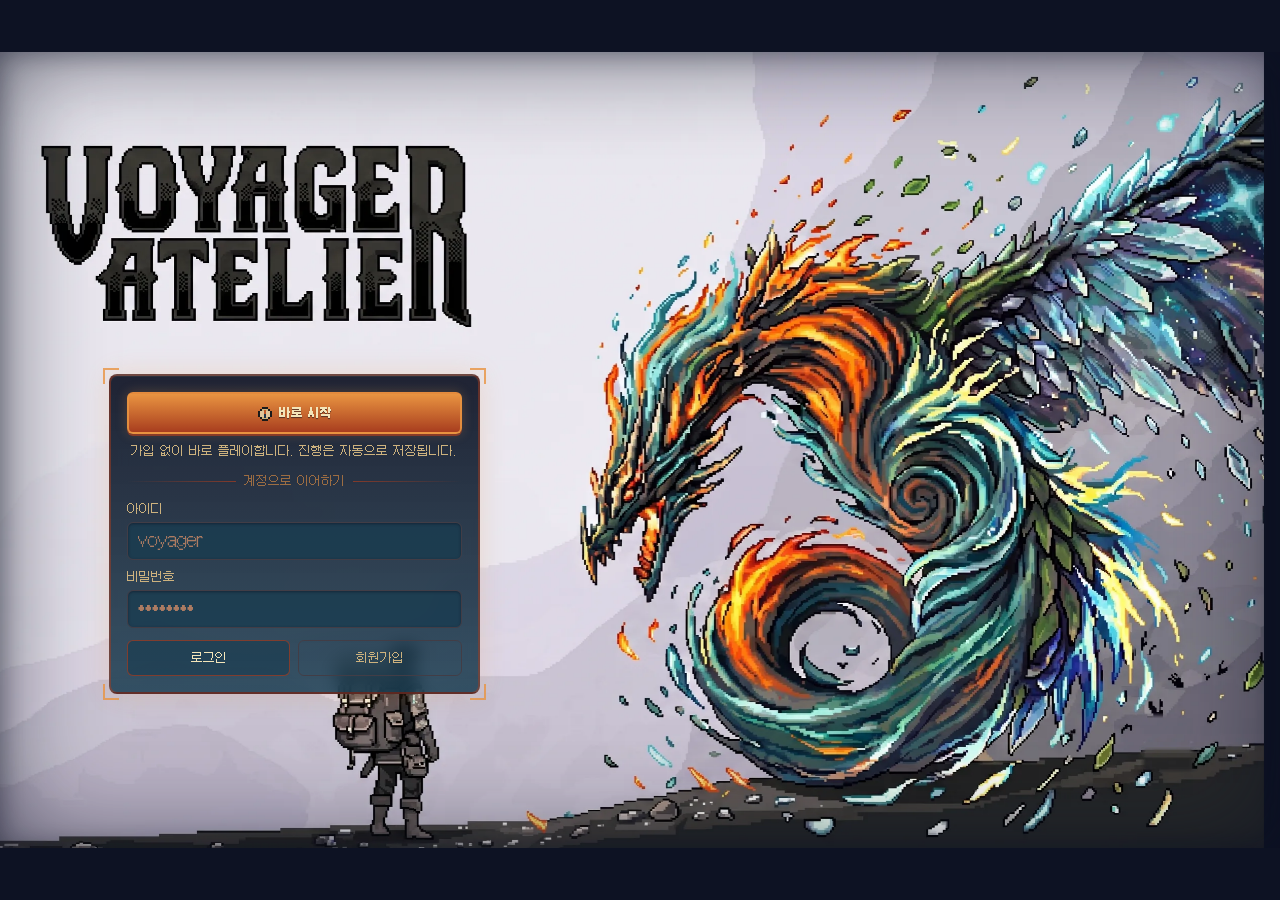
<file: index.html>
<!doctype html>
<html lang="ko">
  <head>
    <meta charset="UTF-8" />
    <!-- 아이콘은 art-src/voyager-atelier-logo.png 에서 굽는다(optimize-assets.mjs).
         마스터를 직접 걸지 말 것 — 330KB 짜리다. -->
    <link rel="icon" type="image/png" sizes="32x32" href="/favicon-32.png" />
    <link rel="apple-touch-icon" sizes="180x180" href="/apple-touch-icon.png" />
    <meta name="viewport" content="width=device-width, initial-scale=1.0" />
    <title>Voyager Atelier</title>
    <meta name="description" content="몬스터를 모아 키우고, 숲에서 재료를 캐고, 공방에서 장비를 만들어 50층 탑을 오르는 픽셀 RPG. 설치 없이 브라우저에서 바로 플레이할 수 있습니다." />
    <meta property="og:type" content="website" />
    <meta property="og:title" content="Voyager Atelier" />
    <meta property="og:description" content="몬스터를 모아 키우고, 숲에서 재료를 캐고, 공방에서 장비를 만들어 50층 탑을 오르는 픽셀 RPG." />
    <meta property="og:image" content="/thumbnail.png" />
    <meta name="twitter:card" content="summary_large_image" />
    <!-- 폰트는 자체 호스팅한다. CDN 원본은 한자 6,777자를 포함해 1.2MB 인데
         게임에는 한 글자도 안 나온다. scripts/subset-fonts.mjs 가 빌드 때
         소스에 실제로 쓰인 글자만 뽑아 65KB 로 줄인다. @font-face 는 src/index.css. -->
    <link rel="preload" href="/assets/fonts/Galmuri11.woff2" as="font" type="font/woff2" crossorigin>
    <script type="module" crossorigin src="/assets/index-CXgJryki.js"></script>
    <link rel="modulepreload" crossorigin href="/assets/react-Ca2hloju.js">
    <link rel="stylesheet" crossorigin href="/assets/index-xg33HyW6.css">
  </head>
  <body>
    <div id="root"></div>
  </body>
</html>
</file>
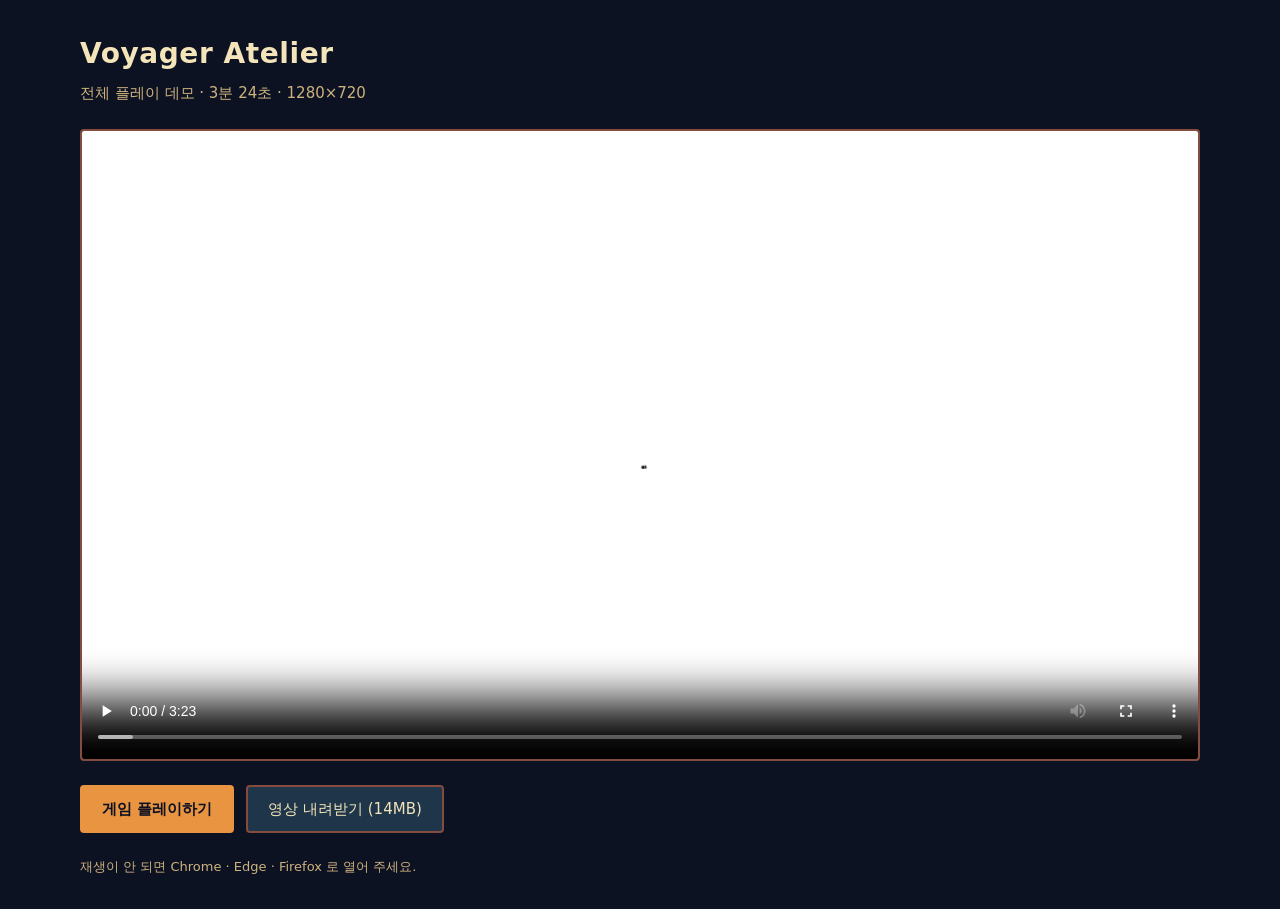
<file: demo/index.html>
<!doctype html>
<html lang="ko">
<head>
<meta charset="utf-8" />
<meta name="viewport" content="width=device-width, initial-scale=1" />
<title>Voyager Atelier — 플레이 데모</title>
<meta property="og:title" content="Voyager Atelier — 플레이 데모" />
<meta property="og:type" content="video.other" />
<style>
  :root {
    --shadow-900: #0D1223;
    --shadow-700: #1E354A;
    --earth-500: #844B3F;
    --sand-300: #CDB27E;
    --cream-100: #F3E5B9;
    --ember-500: #E99441;
  }
  * { box-sizing: border-box; }
  body {
    margin: 0;
    padding: 32px 16px;
    background: var(--shadow-900);
    color: var(--sand-300);
    font-family: "Segoe UI", "Malgun Gothic", system-ui, sans-serif;
    line-height: 1.6;
  }
  main { max-width: 1120px; margin: 0 auto; }
  h1 { margin: 0 0 4px; color: var(--cream-100); font-size: 28px; letter-spacing: .02em; }
  p.sub { margin: 0 0 24px; font-size: 15px; }
  video {
    width: 100%;
    display: block;
    background: #000;
    border: 2px solid var(--earth-500);
    border-radius: 4px;
  }
  ul.links { list-style: none; padding: 0; margin: 24px 0 0; display: flex; flex-wrap: wrap; gap: 12px; }
  a.btn {
    display: inline-block;
    padding: 10px 20px;
    border: 2px solid var(--earth-500);
    border-radius: 4px;
    background: var(--shadow-700);
    color: var(--cream-100);
    text-decoration: none;
    font-size: 15px;
  }
  a.btn.primary { background: var(--ember-500); color: var(--shadow-900); border-color: var(--ember-500); font-weight: 700; }
  a.btn:hover { border-color: var(--ember-500); }
  footer { margin-top: 24px; font-size: 13px; color: var(--sand-300); }
</style>
</head>
<body>
<main>
  <h1>Voyager Atelier</h1>
  <p class="sub">전체 플레이 데모 · 3분 24초 · 1280&times;720</p>

  <video controls preload="metadata" playsinline>
    <source src="fullplay.webm" type="video/webm" />
    이 브라우저는 WebM 재생을 지원하지 않습니다. 아래에서 내려받아 보세요.
  </video>

  <ul class="links">
    <li><a class="btn primary" href="/">게임 플레이하기</a></li>
    <li><a class="btn" href="fullplay.webm" download>영상 내려받기 (14MB)</a></li>
  </ul>

  <footer>재생이 안 되면 Chrome · Edge · Firefox 로 열어 주세요.</footer>
</main>
</body>
</html>
</file>
<file: assets/index-xg33HyW6.css>
@layer properties{@supports (((-webkit-hyphens:none)) and (not (margin-trim:inline))) or ((-moz-orient:inline) and (not (color:rgb(from red r g b)))){*,:before,:after,::backdrop{--tw-translate-x:0;--tw-translate-y:0;--tw-translate-z:0;--tw-rotate-x:initial;--tw-rotate-y:initial;--tw-rotate-z:initial;--tw-skew-x:initial;--tw-skew-y:initial;--tw-space-y-reverse:0;--tw-border-style:solid;--tw-gradient-position:initial;--tw-gradient-from:#0000;--tw-gradient-via:#0000;--tw-gradient-to:#0000;--tw-gradient-stops:initial;--tw-gradient-via-stops:initial;--tw-gradient-from-position:0%;--tw-gradient-via-position:50%;--tw-gradient-to-position:100%;--tw-leading:initial;--tw-font-weight:initial;--tw-tracking:initial;--tw-ordinal:initial;--tw-slashed-zero:initial;--tw-numeric-figure:initial;--tw-numeric-spacing:initial;--tw-numeric-fraction:initial;--tw-shadow:0 0 #0000;--tw-shadow-color:initial;--tw-shadow-alpha:100%;--tw-inset-shadow:0 0 #0000;--tw-inset-shadow-color:initial;--tw-inset-shadow-alpha:100%;--tw-ring-color:initial;--tw-ring-shadow:0 0 #0000;--tw-inset-ring-color:initial;--tw-inset-ring-shadow:0 0 #0000;--tw-ring-inset:initial;--tw-ring-offset-width:0px;--tw-ring-offset-color:#fff;--tw-ring-offset-shadow:0 0 #0000;--tw-outline-style:solid;--tw-blur:initial;--tw-brightness:initial;--tw-contrast:initial;--tw-grayscale:initial;--tw-hue-rotate:initial;--tw-invert:initial;--tw-opacity:initial;--tw-saturate:initial;--tw-sepia:initial;--tw-drop-shadow:initial;--tw-drop-shadow-color:initial;--tw-drop-shadow-alpha:100%;--tw-drop-shadow-size:initial;--tw-backdrop-blur:initial;--tw-backdrop-brightness:initial;--tw-backdrop-contrast:initial;--tw-backdrop-grayscale:initial;--tw-backdrop-hue-rotate:initial;--tw-backdrop-invert:initial;--tw-backdrop-opacity:initial;--tw-backdrop-saturate:initial;--tw-backdrop-sepia:initial;--tw-duration:initial;--tw-ease:initial;--tw-scale-x:1;--tw-scale-y:1;--tw-scale-z:1}}}@layer theme{:root,:host{--font-sans:ui-sans-serif, system-ui, sans-serif, "Apple Color Emoji", "Segoe UI Emoji", "Segoe UI Symbol", "Noto Color Emoji";--font-mono:ui-monospace, SFMono-Regular, Menlo, Monaco, Consolas, "Liberation Mono", "Courier New", monospace;--color-zinc-950:oklch(14.1% .005 285.823);--color-stone-600:#423d46;--color-mist-300:#aee2d5;--color-mist-500:#5c9396;--spacing:.25rem;--container-xs:20rem;--container-sm:24rem;--container-md:28rem;--container-lg:32rem;--container-2xl:42rem;--container-5xl:64rem;--text-sm:.875rem;--text-sm--line-height:calc(1.25 / .875);--text-lg:1.125rem;--text-lg--line-height:calc(1.75 / 1.125);--font-weight-normal:400;--font-weight-medium:500;--font-weight-semibold:600;--font-weight-bold:700;--font-weight-black:900;--tracking-wide:.025em;--tracking-wider:.05em;--tracking-widest:.1em;--leading-tight:1.25;--leading-snug:1.375;--leading-relaxed:1.625;--leading-loose:2;--radius-sm:.25rem;--radius-md:.375rem;--radius-lg:.5rem;--radius-xl:.75rem;--radius-2xl:1rem;--drop-shadow-lg:0 4px 4px #00000026;--ease-in:cubic-bezier(.4, 0, 1, 1);--ease-in-out:cubic-bezier(.4, 0, .2, 1);--animate-pulse:pulse 2s cubic-bezier(.4, 0, .6, 1) infinite;--blur-sm:8px;--default-transition-duration:.15s;--default-transition-timing-function:cubic-bezier(.4, 0, .2, 1);--default-font-family:var(--font-sans);--default-mono-font-family:var(--font-mono);--color-shadow-900:#0d1223;--color-shadow-800:#183b4f;--color-shadow-700:#1e354a;--color-earth-500:#844b3f;--color-earth-400:#ac7b62;--color-sand-300:#cdb27e;--color-sand-200:#e0c69b;--color-cream-100:#f3e5b9;--color-ember-500:#e99441;--color-ember-600:#c25828;--color-ember-700:#a83d1f;--color-moss-500:#7a8455;--color-moss-700:#39412a;--font-pixel:"Galmuri11", "Neo둥근모", monospace;--font-title:"Galmuri14", "Galmuri11", monospace;--text-pixel-sm:12px;--text-pixel-sm--line-height:18px;--text-pixel-md:24px;--text-pixel-md--line-height:30px;--text-pixel-lg:36px;--text-pixel-lg--line-height:42px;--text-title-sm:16px;--text-title-sm--line-height:24px;--text-title-md:32px;--text-title-md--line-height:40px;--spacing-gutter:12px;--spacing-panel:16px;--spacing-stack:20px;--container-rail:256px;--container-aside:320px;--container-stage:576px;--container-board:1024px;--container-tile:116px}}@layer base{*,:after,:before,::backdrop{box-sizing:border-box;border:0 solid;margin:0;padding:0}::file-selector-button{box-sizing:border-box;border:0 solid;margin:0;padding:0}html,:host{-webkit-text-size-adjust:100%;tab-size:4;line-height:1.5;font-family:var(--default-font-family,ui-sans-serif, system-ui, sans-serif, "Apple Color Emoji", "Segoe UI Emoji", "Segoe UI Symbol", "Noto Color Emoji");font-feature-settings:var(--default-font-feature-settings,normal);font-variation-settings:var(--default-font-variation-settings,normal);-webkit-tap-highlight-color:transparent}hr{height:0;color:inherit;border-top-width:1px}abbr:where([title]){-webkit-text-decoration:underline dotted;text-decoration:underline dotted}h1,h2,h3,h4,h5,h6{font-size:inherit;font-weight:inherit}a{color:inherit;-webkit-text-decoration:inherit;text-decoration:inherit}b,strong{font-weight:bolder}code,kbd,samp,pre{font-family:var(--default-mono-font-family,ui-monospace, SFMono-Regular, Menlo, Monaco, Consolas, "Liberation Mono", "Courier New", monospace);font-feature-settings:var(--default-mono-font-feature-settings,normal);font-variation-settings:var(--default-mono-font-variation-settings,normal);font-size:1em}small{font-size:80%}sub,sup{vertical-align:baseline;font-size:75%;line-height:0;position:relative}sub{bottom:-.25em}sup{top:-.5em}table{text-indent:0;border-color:inherit;border-collapse:collapse}:-moz-focusring{outline:auto}progress{vertical-align:baseline}summary{display:list-item}ol,ul,menu{list-style:none}img,svg,video,canvas,audio,iframe,embed,object{vertical-align:middle;display:block}img,video{max-width:100%;height:auto}button,input,select,optgroup,textarea{font:inherit;font-feature-settings:inherit;font-variation-settings:inherit;letter-spacing:inherit;color:inherit;opacity:1;background-color:#0000;border-radius:0}::file-selector-button{font:inherit;font-feature-settings:inherit;font-variation-settings:inherit;letter-spacing:inherit;color:inherit;opacity:1;background-color:#0000;border-radius:0}:where(select:is([multiple],[size])) optgroup{font-weight:bolder}:where(select:is([multiple],[size])) optgroup option{padding-inline-start:20px}::file-selector-button{margin-inline-end:4px}::placeholder{opacity:1}@supports (not ((-webkit-appearance:-apple-pay-button))) or (contain-intrinsic-size:1px){::placeholder{color:currentColor}@supports (color:color-mix(in lab,red,red)){::placeholder{color:color-mix(in oklab,currentcolor 50%,transparent)}}}textarea{resize:vertical}::-webkit-search-decoration{-webkit-appearance:none}::-webkit-date-and-time-value{min-height:1lh;text-align:inherit}::-webkit-datetime-edit{display:inline-flex}::-webkit-datetime-edit-fields-wrapper{padding:0}::-webkit-datetime-edit{padding-block:0}::-webkit-datetime-edit-year-field{padding-block:0}::-webkit-datetime-edit-month-field{padding-block:0}::-webkit-datetime-edit-day-field{padding-block:0}::-webkit-datetime-edit-hour-field{padding-block:0}::-webkit-datetime-edit-minute-field{padding-block:0}::-webkit-datetime-edit-second-field{padding-block:0}::-webkit-datetime-edit-millisecond-field{padding-block:0}::-webkit-datetime-edit-meridiem-field{padding-block:0}::-webkit-calendar-picker-indicator{line-height:1}:-moz-ui-invalid{box-shadow:none}button,input:where([type=button],[type=reset],[type=submit]){appearance:button}::file-selector-button{appearance:button}::-webkit-inner-spin-button{height:auto}::-webkit-outer-spin-button{height:auto}[hidden]:where(:not([hidden=until-found])){display:none!important}}@layer components;@layer utilities{.pointer-events-auto{pointer-events:auto}.pointer-events-none{pointer-events:none}.invisible{visibility:hidden}.visible{visibility:visible}.absolute{position:absolute}.fixed{position:fixed}.relative{position:relative}.static{position:static}.sticky{position:sticky}.inset-0{inset:calc(var(--spacing) * 0)}.inset-x-0{inset-inline:calc(var(--spacing) * 0)}.start{inset-inline-start:var(--spacing)}.end{inset-inline-end:var(--spacing)}.-top-0\.5{top:calc(var(--spacing) * -.5)}.-top-1{top:calc(var(--spacing) * -1)}.-top-1\.5{top:calc(var(--spacing) * -1.5)}.top-0{top:calc(var(--spacing) * 0)}.top-1\/2{top:50%}.top-gutter{top:var(--spacing-gutter)}.-right-0\.5{right:calc(var(--spacing) * -.5)}.-right-1{right:calc(var(--spacing) * -1)}.-right-1\.5{right:calc(var(--spacing) * -1.5)}.right-3{right:calc(var(--spacing) * 3)}.-bottom-1\.5{bottom:calc(var(--spacing) * -1.5)}.bottom-0{bottom:calc(var(--spacing) * 0)}.bottom-3{bottom:calc(var(--spacing) * 3)}.bottom-4{bottom:calc(var(--spacing) * 4)}.bottom-8{bottom:calc(var(--spacing) * 8)}.bottom-14{bottom:calc(var(--spacing) * 14)}.bottom-full{bottom:100%}.-left-1\.5{left:calc(var(--spacing) * -1.5)}.left-0{left:calc(var(--spacing) * 0)}.left-1\/2{left:50%}.left-4{left:calc(var(--spacing) * 4)}.left-gutter{left:var(--spacing-gutter)}.isolate{isolation:isolate}.z-0{z-index:0}.z-10{z-index:10}.z-20{z-index:20}.z-30{z-index:30}.z-40{z-index:40}.z-50{z-index:50}.z-\[55\]{z-index:55}.z-\[60\]{z-index:60}.z-\[900\]{z-index:900}.z-\[1000\]{z-index:1000}.z-\[2000\]{z-index:2000}.z-\[2100\]{z-index:2100}.z-\[3000\]{z-index:3000}.z-\[3500\]{z-index:3500}.z-\[4000\]{z-index:4000}.m-1{margin:calc(var(--spacing) * 1)}.m-gutter{margin:var(--spacing-gutter)}.mx-3{margin-inline:calc(var(--spacing) * 3)}.mx-4{margin-inline:calc(var(--spacing) * 4)}.mx-auto{margin-inline:auto}.my-2{margin-block:calc(var(--spacing) * 2)}.mt-0\.5{margin-top:calc(var(--spacing) * .5)}.mt-1{margin-top:calc(var(--spacing) * 1)}.mt-1\.5{margin-top:calc(var(--spacing) * 1.5)}.mt-2{margin-top:calc(var(--spacing) * 2)}.mt-3{margin-top:calc(var(--spacing) * 3)}.mt-4{margin-top:calc(var(--spacing) * 4)}.mt-5{margin-top:calc(var(--spacing) * 5)}.mt-8{margin-top:calc(var(--spacing) * 8)}.mt-auto{margin-top:auto}.mr-1{margin-right:calc(var(--spacing) * 1)}.mr-1\.5{margin-right:calc(var(--spacing) * 1.5)}.mr-2{margin-right:calc(var(--spacing) * 2)}.mb-0\.5{margin-bottom:calc(var(--spacing) * .5)}.mb-1{margin-bottom:calc(var(--spacing) * 1)}.mb-1\.5{margin-bottom:calc(var(--spacing) * 1.5)}.mb-2{margin-bottom:calc(var(--spacing) * 2)}.mb-3{margin-bottom:calc(var(--spacing) * 3)}.mb-4{margin-bottom:calc(var(--spacing) * 4)}.mb-6{margin-bottom:calc(var(--spacing) * 6)}.ml-1\.5{margin-left:calc(var(--spacing) * 1.5)}.ml-2{margin-left:calc(var(--spacing) * 2)}.ml-auto{margin-left:auto}.block{display:block}.flex{display:flex}.grid{display:grid}.hidden{display:none}.inline-block{display:inline-block}.inline-flex{display:inline-flex}.table{display:table}.h-0\.5{height:calc(var(--spacing) * .5)}.h-1\.5{height:calc(var(--spacing) * 1.5)}.h-2{height:calc(var(--spacing) * 2)}.h-3{height:calc(var(--spacing) * 3)}.h-4{height:calc(var(--spacing) * 4)}.h-5{height:calc(var(--spacing) * 5)}.h-6{height:calc(var(--spacing) * 6)}.h-7{height:calc(var(--spacing) * 7)}.h-8{height:calc(var(--spacing) * 8)}.h-9{height:calc(var(--spacing) * 9)}.h-10{height:calc(var(--spacing) * 10)}.h-11{height:calc(var(--spacing) * 11)}.h-12{height:calc(var(--spacing) * 12)}.h-14{height:calc(var(--spacing) * 14)}.h-16{height:calc(var(--spacing) * 16)}.h-20{height:calc(var(--spacing) * 20)}.h-24{height:calc(var(--spacing) * 24)}.h-28{height:calc(var(--spacing) * 28)}.h-32{height:calc(var(--spacing) * 32)}.h-36{height:calc(var(--spacing) * 36)}.h-\[57px\]{height:57px}.h-\[76px\]{height:76px}.h-full{height:100%}.h-px{height:1px}.h-screen{height:100vh}.max-h-24{max-height:calc(var(--spacing) * 24)}.max-h-32{max-height:calc(var(--spacing) * 32)}.max-h-36{max-height:calc(var(--spacing) * 36)}.max-h-48{max-height:calc(var(--spacing) * 48)}.max-h-64{max-height:calc(var(--spacing) * 64)}.max-h-80{max-height:calc(var(--spacing) * 80)}.max-h-\[80vh\]{max-height:80vh}.max-h-\[85vh\]{max-height:85vh}.max-h-\[90vh\]{max-height:90vh}.max-h-\[92vh\]{max-height:92vh}.min-h-0{min-height:calc(var(--spacing) * 0)}.min-h-13{min-height:calc(var(--spacing) * 13)}.min-h-16{min-height:calc(var(--spacing) * 16)}.min-h-20{min-height:calc(var(--spacing) * 20)}.min-h-24{min-height:calc(var(--spacing) * 24)}.min-h-28{min-height:calc(var(--spacing) * 28)}.min-h-40{min-height:calc(var(--spacing) * 40)}.min-h-64{min-height:calc(var(--spacing) * 64)}.min-h-screen{min-height:100vh}.w-2{width:calc(var(--spacing) * 2)}.w-4{width:calc(var(--spacing) * 4)}.w-5{width:calc(var(--spacing) * 5)}.w-6{width:calc(var(--spacing) * 6)}.w-7{width:calc(var(--spacing) * 7)}.w-8{width:calc(var(--spacing) * 8)}.w-9{width:calc(var(--spacing) * 9)}.w-10{width:calc(var(--spacing) * 10)}.w-11{width:calc(var(--spacing) * 11)}.w-12{width:calc(var(--spacing) * 12)}.w-14{width:calc(var(--spacing) * 14)}.w-16{width:calc(var(--spacing) * 16)}.w-20{width:calc(var(--spacing) * 20)}.w-24{width:calc(var(--spacing) * 24)}.w-28{width:calc(var(--spacing) * 28)}.w-40{width:calc(var(--spacing) * 40)}.w-\[57px\]{width:57px}.w-\[76px\]{width:76px}.w-full{width:100%}.w-max{width:max-content}.w-rail{width:var(--container-rail)}.w-screen{width:100vw}.max-w-2xl{max-width:var(--container-2xl)}.max-w-5xl{max-width:var(--container-5xl)}.max-w-28{max-width:calc(var(--spacing) * 28)}.max-w-aside{max-width:var(--container-aside)}.max-w-board{max-width:var(--container-board)}.max-w-lg{max-width:var(--container-lg)}.max-w-md{max-width:var(--container-md)}.max-w-sm{max-width:var(--container-sm)}.max-w-stage{max-width:var(--container-stage)}.max-w-xs{max-width:var(--container-xs)}.min-w-0{min-width:calc(var(--spacing) * 0)}.flex-1{flex:1}.flex-shrink-0,.shrink-0{flex-shrink:0}.border-collapse{border-collapse:collapse}.-translate-x-1\/2{--tw-translate-x: -50% ;translate:var(--tw-translate-x) var(--tw-translate-y)}.-translate-y-1\/2{--tw-translate-y: -50% ;translate:var(--tw-translate-x) var(--tw-translate-y)}.transform{transform:var(--tw-rotate-x,) var(--tw-rotate-y,) var(--tw-rotate-z,) var(--tw-skew-x,) var(--tw-skew-y,)}.animate-pulse{animation:var(--animate-pulse)}.cursor-default{cursor:default}.cursor-not-allowed{cursor:not-allowed}.cursor-pointer{cursor:pointer}.resize{resize:both}.appearance-none{appearance:none}.\[grid-auto-rows\:1fr\]{grid-auto-rows:1fr}.grid-cols-1{grid-template-columns:repeat(1,minmax(0,1fr))}.grid-cols-2{grid-template-columns:repeat(2,minmax(0,1fr))}.grid-cols-3{grid-template-columns:repeat(3,minmax(0,1fr))}.grid-rows-2{grid-template-rows:repeat(2,minmax(0,1fr))}.flex-col{flex-direction:column}.flex-col-reverse{flex-direction:column-reverse}.flex-wrap{flex-wrap:wrap}.content-start{align-content:flex-start}.items-baseline{align-items:baseline}.items-center{align-items:center}.items-end{align-items:flex-end}.items-start{align-items:flex-start}.items-stretch{align-items:stretch}.justify-between{justify-content:space-between}.justify-center{justify-content:center}.gap-0\.5{gap:calc(var(--spacing) * .5)}.gap-1{gap:calc(var(--spacing) * 1)}.gap-1\.5{gap:calc(var(--spacing) * 1.5)}.gap-2{gap:calc(var(--spacing) * 2)}.gap-2\.5{gap:calc(var(--spacing) * 2.5)}.gap-3{gap:calc(var(--spacing) * 3)}.gap-4{gap:calc(var(--spacing) * 4)}.gap-5{gap:calc(var(--spacing) * 5)}.gap-6{gap:calc(var(--spacing) * 6)}.gap-10{gap:calc(var(--spacing) * 10)}.gap-gutter{gap:var(--spacing-gutter)}:where(.space-y-0\.5>:not(:last-child)){--tw-space-y-reverse:0;margin-block-start:calc(calc(var(--spacing) * .5) * var(--tw-space-y-reverse));margin-block-end:calc(calc(var(--spacing) * .5) * calc(1 - var(--tw-space-y-reverse)))}:where(.space-y-1>:not(:last-child)){--tw-space-y-reverse:0;margin-block-start:calc(calc(var(--spacing) * 1) * var(--tw-space-y-reverse));margin-block-end:calc(calc(var(--spacing) * 1) * calc(1 - var(--tw-space-y-reverse)))}:where(.space-y-1\.5>:not(:last-child)){--tw-space-y-reverse:0;margin-block-start:calc(calc(var(--spacing) * 1.5) * var(--tw-space-y-reverse));margin-block-end:calc(calc(var(--spacing) * 1.5) * calc(1 - var(--tw-space-y-reverse)))}:where(.space-y-2>:not(:last-child)){--tw-space-y-reverse:0;margin-block-start:calc(calc(var(--spacing) * 2) * var(--tw-space-y-reverse));margin-block-end:calc(calc(var(--spacing) * 2) * calc(1 - var(--tw-space-y-reverse)))}:where(.space-y-3>:not(:last-child)){--tw-space-y-reverse:0;margin-block-start:calc(calc(var(--spacing) * 3) * var(--tw-space-y-reverse));margin-block-end:calc(calc(var(--spacing) * 3) * calc(1 - var(--tw-space-y-reverse)))}:where(.space-y-5>:not(:last-child)){--tw-space-y-reverse:0;margin-block-start:calc(calc(var(--spacing) * 5) * var(--tw-space-y-reverse));margin-block-end:calc(calc(var(--spacing) * 5) * calc(1 - var(--tw-space-y-reverse)))}.gap-x-1\.5{column-gap:calc(var(--spacing) * 1.5)}.gap-x-2\.5{column-gap:calc(var(--spacing) * 2.5)}.gap-x-4{column-gap:calc(var(--spacing) * 4)}.gap-y-0\.5{row-gap:calc(var(--spacing) * .5)}.gap-y-1{row-gap:calc(var(--spacing) * 1)}.self-center{align-self:center}.self-end{align-self:flex-end}.truncate{text-overflow:ellipsis;white-space:nowrap;overflow:hidden}.overflow-auto{overflow:auto}.overflow-hidden{overflow:hidden}.overflow-x-auto{overflow-x:auto}.overflow-y-auto{overflow-y:auto}.rounded{border-radius:.25rem}.rounded-2xl{border-radius:var(--radius-2xl)}.rounded-full{border-radius:3.40282e38px}.rounded-lg{border-radius:var(--radius-lg)}.rounded-md{border-radius:var(--radius-md)}.rounded-sm{border-radius:var(--radius-sm)}.rounded-xl{border-radius:var(--radius-xl)}.border{border-style:var(--tw-border-style);border-width:1px}.border-2{border-style:var(--tw-border-style);border-width:2px}.border-t{border-top-style:var(--tw-border-style);border-top-width:1px}.border-t-2{border-top-style:var(--tw-border-style);border-top-width:2px}.border-r{border-right-style:var(--tw-border-style);border-right-width:1px}.border-r-2{border-right-style:var(--tw-border-style);border-right-width:2px}.border-b{border-bottom-style:var(--tw-border-style);border-bottom-width:1px}.border-b-2{border-bottom-style:var(--tw-border-style);border-bottom-width:2px}.border-l{border-left-style:var(--tw-border-style);border-left-width:1px}.border-l-2{border-left-style:var(--tw-border-style);border-left-width:2px}.border-dashed{--tw-border-style:dashed;border-style:dashed}.border-earth-500{border-color:var(--color-earth-500)}.border-earth-500\/25{border-color:#844b3f40}@supports (color:color-mix(in lab,red,red)){.border-earth-500\/25{border-color:color-mix(in oklab,var(--color-earth-500) 25%,transparent)}}.border-earth-500\/40{border-color:#844b3f66}@supports (color:color-mix(in lab,red,red)){.border-earth-500\/40{border-color:color-mix(in oklab,var(--color-earth-500) 40%,transparent)}}.border-earth-500\/50{border-color:#844b3f80}@supports (color:color-mix(in lab,red,red)){.border-earth-500\/50{border-color:color-mix(in oklab,var(--color-earth-500) 50%,transparent)}}.border-earth-500\/60{border-color:#844b3f99}@supports (color:color-mix(in lab,red,red)){.border-earth-500\/60{border-color:color-mix(in oklab,var(--color-earth-500) 60%,transparent)}}.border-earth-500\/70{border-color:#844b3fb3}@supports (color:color-mix(in lab,red,red)){.border-earth-500\/70{border-color:color-mix(in oklab,var(--color-earth-500) 70%,transparent)}}.border-earth-500\/75{border-color:#844b3fbf}@supports (color:color-mix(in lab,red,red)){.border-earth-500\/75{border-color:color-mix(in oklab,var(--color-earth-500) 75%,transparent)}}.border-ember-500{border-color:var(--color-ember-500)}.border-ember-500\/50{border-color:#e9944180}@supports (color:color-mix(in lab,red,red)){.border-ember-500\/50{border-color:color-mix(in oklab,var(--color-ember-500) 50%,transparent)}}.border-ember-500\/70{border-color:#e99441b3}@supports (color:color-mix(in lab,red,red)){.border-ember-500\/70{border-color:color-mix(in oklab,var(--color-ember-500) 70%,transparent)}}.border-ember-500\/80{border-color:#e99441cc}@supports (color:color-mix(in lab,red,red)){.border-ember-500\/80{border-color:color-mix(in oklab,var(--color-ember-500) 80%,transparent)}}.border-ember-500\/90{border-color:#e99441e6}@supports (color:color-mix(in lab,red,red)){.border-ember-500\/90{border-color:color-mix(in oklab,var(--color-ember-500) 90%,transparent)}}.border-ember-600{border-color:var(--color-ember-600)}.border-ember-700{border-color:var(--color-ember-700)}.border-ember-700\/50{border-color:#a83d1f80}@supports (color:color-mix(in lab,red,red)){.border-ember-700\/50{border-color:color-mix(in oklab,var(--color-ember-700) 50%,transparent)}}.border-ember-700\/60{border-color:#a83d1f99}@supports (color:color-mix(in lab,red,red)){.border-ember-700\/60{border-color:color-mix(in oklab,var(--color-ember-700) 60%,transparent)}}.border-ember-700\/70{border-color:#a83d1fb3}@supports (color:color-mix(in lab,red,red)){.border-ember-700\/70{border-color:color-mix(in oklab,var(--color-ember-700) 70%,transparent)}}.border-mist-300{border-color:var(--color-mist-300)}.border-mist-500{border-color:var(--color-mist-500)}.border-mist-500\/60{border-color:#5c939699}@supports (color:color-mix(in lab,red,red)){.border-mist-500\/60{border-color:color-mix(in oklab,var(--color-mist-500) 60%,transparent)}}.border-mist-500\/70{border-color:#5c9396b3}@supports (color:color-mix(in lab,red,red)){.border-mist-500\/70{border-color:color-mix(in oklab,var(--color-mist-500) 70%,transparent)}}.border-moss-500{border-color:var(--color-moss-500)}.border-sand-200{border-color:var(--color-sand-200)}.border-shadow-700{border-color:var(--color-shadow-700)}.border-shadow-700\/50{border-color:#1e354a80}@supports (color:color-mix(in lab,red,red)){.border-shadow-700\/50{border-color:color-mix(in oklab,var(--color-shadow-700) 50%,transparent)}}.border-shadow-900{border-color:var(--color-shadow-900)}.border-stone-600{border-color:var(--color-stone-600)}.border-stone-600\/60{border-color:#423d4699}@supports (color:color-mix(in lab,red,red)){.border-stone-600\/60{border-color:color-mix(in oklab,var(--color-stone-600) 60%,transparent)}}.bg-cream-100{background-color:var(--color-cream-100)}.bg-earth-500\/30{background-color:#844b3f4d}@supports (color:color-mix(in lab,red,red)){.bg-earth-500\/30{background-color:color-mix(in oklab,var(--color-earth-500) 30%,transparent)}}.bg-ember-500{background-color:var(--color-ember-500)}.bg-ember-500\/10{background-color:#e994411a}@supports (color:color-mix(in lab,red,red)){.bg-ember-500\/10{background-color:color-mix(in oklab,var(--color-ember-500) 10%,transparent)}}.bg-ember-500\/15{background-color:#e9944126}@supports (color:color-mix(in lab,red,red)){.bg-ember-500\/15{background-color:color-mix(in oklab,var(--color-ember-500) 15%,transparent)}}.bg-ember-500\/20{background-color:#e9944133}@supports (color:color-mix(in lab,red,red)){.bg-ember-500\/20{background-color:color-mix(in oklab,var(--color-ember-500) 20%,transparent)}}.bg-ember-600{background-color:var(--color-ember-600)}.bg-ember-600\/25{background-color:#c2582840}@supports (color:color-mix(in lab,red,red)){.bg-ember-600\/25{background-color:color-mix(in oklab,var(--color-ember-600) 25%,transparent)}}.bg-ember-700\/10{background-color:#a83d1f1a}@supports (color:color-mix(in lab,red,red)){.bg-ember-700\/10{background-color:color-mix(in oklab,var(--color-ember-700) 10%,transparent)}}.bg-ember-700\/11{background-color:#a83d1f1c}@supports (color:color-mix(in lab,red,red)){.bg-ember-700\/11{background-color:color-mix(in oklab,var(--color-ember-700) 11%,transparent)}}.bg-ember-700\/12{background-color:#a83d1f1f}@supports (color:color-mix(in lab,red,red)){.bg-ember-700\/12{background-color:color-mix(in oklab,var(--color-ember-700) 12%,transparent)}}.bg-ember-700\/15{background-color:#a83d1f26}@supports (color:color-mix(in lab,red,red)){.bg-ember-700\/15{background-color:color-mix(in oklab,var(--color-ember-700) 15%,transparent)}}.bg-ember-700\/20{background-color:#a83d1f33}@supports (color:color-mix(in lab,red,red)){.bg-ember-700\/20{background-color:color-mix(in oklab,var(--color-ember-700) 20%,transparent)}}.bg-ember-700\/25{background-color:#a83d1f40}@supports (color:color-mix(in lab,red,red)){.bg-ember-700\/25{background-color:color-mix(in oklab,var(--color-ember-700) 25%,transparent)}}.bg-mist-300\/20{background-color:#aee2d533}@supports (color:color-mix(in lab,red,red)){.bg-mist-300\/20{background-color:color-mix(in oklab,var(--color-mist-300) 20%,transparent)}}.bg-mist-500\/5{background-color:#5c93960d}@supports (color:color-mix(in lab,red,red)){.bg-mist-500\/5{background-color:color-mix(in oklab,var(--color-mist-500) 5%,transparent)}}.bg-mist-500\/10{background-color:#5c93961a}@supports (color:color-mix(in lab,red,red)){.bg-mist-500\/10{background-color:color-mix(in oklab,var(--color-mist-500) 10%,transparent)}}.bg-mist-500\/11{background-color:#5c93961c}@supports (color:color-mix(in lab,red,red)){.bg-mist-500\/11{background-color:color-mix(in oklab,var(--color-mist-500) 11%,transparent)}}.bg-mist-500\/15{background-color:#5c939626}@supports (color:color-mix(in lab,red,red)){.bg-mist-500\/15{background-color:color-mix(in oklab,var(--color-mist-500) 15%,transparent)}}.bg-mist-500\/20{background-color:#5c939633}@supports (color:color-mix(in lab,red,red)){.bg-mist-500\/20{background-color:color-mix(in oklab,var(--color-mist-500) 20%,transparent)}}.bg-mist-500\/25{background-color:#5c939640}@supports (color:color-mix(in lab,red,red)){.bg-mist-500\/25{background-color:color-mix(in oklab,var(--color-mist-500) 25%,transparent)}}.bg-mist-500\/30{background-color:#5c93964d}@supports (color:color-mix(in lab,red,red)){.bg-mist-500\/30{background-color:color-mix(in oklab,var(--color-mist-500) 30%,transparent)}}.bg-moss-500{background-color:var(--color-moss-500)}.bg-moss-500\/12{background-color:#7a84551f}@supports (color:color-mix(in lab,red,red)){.bg-moss-500\/12{background-color:color-mix(in oklab,var(--color-moss-500) 12%,transparent)}}.bg-moss-500\/25{background-color:#7a845540}@supports (color:color-mix(in lab,red,red)){.bg-moss-500\/25{background-color:color-mix(in oklab,var(--color-moss-500) 25%,transparent)}}.bg-shadow-700{background-color:var(--color-shadow-700)}.bg-shadow-700\/40{background-color:#1e354a66}@supports (color:color-mix(in lab,red,red)){.bg-shadow-700\/40{background-color:color-mix(in oklab,var(--color-shadow-700) 40%,transparent)}}.bg-shadow-700\/50{background-color:#1e354a80}@supports (color:color-mix(in lab,red,red)){.bg-shadow-700\/50{background-color:color-mix(in oklab,var(--color-shadow-700) 50%,transparent)}}.bg-shadow-700\/60{background-color:#1e354a99}@supports (color:color-mix(in lab,red,red)){.bg-shadow-700\/60{background-color:color-mix(in oklab,var(--color-shadow-700) 60%,transparent)}}.bg-shadow-700\/70{background-color:#1e354ab3}@supports (color:color-mix(in lab,red,red)){.bg-shadow-700\/70{background-color:color-mix(in oklab,var(--color-shadow-700) 70%,transparent)}}.bg-shadow-700\/80{background-color:#1e354acc}@supports (color:color-mix(in lab,red,red)){.bg-shadow-700\/80{background-color:color-mix(in oklab,var(--color-shadow-700) 80%,transparent)}}.bg-shadow-700\/95{background-color:#1e354af2}@supports (color:color-mix(in lab,red,red)){.bg-shadow-700\/95{background-color:color-mix(in oklab,var(--color-shadow-700) 95%,transparent)}}.bg-shadow-800{background-color:var(--color-shadow-800)}.bg-shadow-800\/10{background-color:#183b4f1a}@supports (color:color-mix(in lab,red,red)){.bg-shadow-800\/10{background-color:color-mix(in oklab,var(--color-shadow-800) 10%,transparent)}}.bg-shadow-800\/30{background-color:#183b4f4d}@supports (color:color-mix(in lab,red,red)){.bg-shadow-800\/30{background-color:color-mix(in oklab,var(--color-shadow-800) 30%,transparent)}}.bg-shadow-800\/40{background-color:#183b4f66}@supports (color:color-mix(in lab,red,red)){.bg-shadow-800\/40{background-color:color-mix(in oklab,var(--color-shadow-800) 40%,transparent)}}.bg-shadow-800\/50{background-color:#183b4f80}@supports (color:color-mix(in lab,red,red)){.bg-shadow-800\/50{background-color:color-mix(in oklab,var(--color-shadow-800) 50%,transparent)}}.bg-shadow-800\/60{background-color:#183b4f99}@supports (color:color-mix(in lab,red,red)){.bg-shadow-800\/60{background-color:color-mix(in oklab,var(--color-shadow-800) 60%,transparent)}}.bg-shadow-800\/70{background-color:#183b4fb3}@supports (color:color-mix(in lab,red,red)){.bg-shadow-800\/70{background-color:color-mix(in oklab,var(--color-shadow-800) 70%,transparent)}}.bg-shadow-800\/80{background-color:#183b4fcc}@supports (color:color-mix(in lab,red,red)){.bg-shadow-800\/80{background-color:color-mix(in oklab,var(--color-shadow-800) 80%,transparent)}}.bg-shadow-900{background-color:var(--color-shadow-900)}.bg-shadow-900\/40{background-color:#0d122366}@supports (color:color-mix(in lab,red,red)){.bg-shadow-900\/40{background-color:color-mix(in oklab,var(--color-shadow-900) 40%,transparent)}}.bg-shadow-900\/50{background-color:#0d122380}@supports (color:color-mix(in lab,red,red)){.bg-shadow-900\/50{background-color:color-mix(in oklab,var(--color-shadow-900) 50%,transparent)}}.bg-shadow-900\/60{background-color:#0d122399}@supports (color:color-mix(in lab,red,red)){.bg-shadow-900\/60{background-color:color-mix(in oklab,var(--color-shadow-900) 60%,transparent)}}.bg-shadow-900\/65{background-color:#0d1223a6}@supports (color:color-mix(in lab,red,red)){.bg-shadow-900\/65{background-color:color-mix(in oklab,var(--color-shadow-900) 65%,transparent)}}.bg-shadow-900\/70{background-color:#0d1223b3}@supports (color:color-mix(in lab,red,red)){.bg-shadow-900\/70{background-color:color-mix(in oklab,var(--color-shadow-900) 70%,transparent)}}.bg-shadow-900\/75{background-color:#0d1223bf}@supports (color:color-mix(in lab,red,red)){.bg-shadow-900\/75{background-color:color-mix(in oklab,var(--color-shadow-900) 75%,transparent)}}.bg-shadow-900\/80{background-color:#0d1223cc}@supports (color:color-mix(in lab,red,red)){.bg-shadow-900\/80{background-color:color-mix(in oklab,var(--color-shadow-900) 80%,transparent)}}.bg-shadow-900\/85{background-color:#0d1223d9}@supports (color:color-mix(in lab,red,red)){.bg-shadow-900\/85{background-color:color-mix(in oklab,var(--color-shadow-900) 85%,transparent)}}.bg-shadow-900\/90{background-color:#0d1223e6}@supports (color:color-mix(in lab,red,red)){.bg-shadow-900\/90{background-color:color-mix(in oklab,var(--color-shadow-900) 90%,transparent)}}.bg-shadow-900\/92{background-color:#0d1223eb}@supports (color:color-mix(in lab,red,red)){.bg-shadow-900\/92{background-color:color-mix(in oklab,var(--color-shadow-900) 92%,transparent)}}.bg-shadow-900\/94{background-color:#0d1223f0}@supports (color:color-mix(in lab,red,red)){.bg-shadow-900\/94{background-color:color-mix(in oklab,var(--color-shadow-900) 94%,transparent)}}.bg-shadow-900\/95{background-color:#0d1223f2}@supports (color:color-mix(in lab,red,red)){.bg-shadow-900\/95{background-color:color-mix(in oklab,var(--color-shadow-900) 95%,transparent)}}.bg-shadow-900\/96{background-color:#0d1223f5}@supports (color:color-mix(in lab,red,red)){.bg-shadow-900\/96{background-color:color-mix(in oklab,var(--color-shadow-900) 96%,transparent)}}.bg-stone-600{background-color:var(--color-stone-600)}.bg-transparent{background-color:#0000}.bg-zinc-950{background-color:var(--color-zinc-950)}.bg-linear-to-b{--tw-gradient-position:to bottom}@supports (background-image:linear-gradient(in lab,red,red)){.bg-linear-to-b{--tw-gradient-position:to bottom in oklab}}.bg-linear-to-b{background-image:linear-gradient(var(--tw-gradient-stops))}.bg-gradient-to-b{--tw-gradient-position:to bottom in oklab;background-image:linear-gradient(var(--tw-gradient-stops))}.bg-gradient-to-l{--tw-gradient-position:to left in oklab;background-image:linear-gradient(var(--tw-gradient-stops))}.bg-gradient-to-r{--tw-gradient-position:to right in oklab;background-image:linear-gradient(var(--tw-gradient-stops))}.from-ember-500{--tw-gradient-from:var(--color-ember-500);--tw-gradient-stops:var(--tw-gradient-via-stops,var(--tw-gradient-position), var(--tw-gradient-from) var(--tw-gradient-from-position), var(--tw-gradient-to) var(--tw-gradient-to-position))}.from-mist-500\/70{--tw-gradient-from:#5c9396b3}@supports (color:color-mix(in lab,red,red)){.from-mist-500\/70{--tw-gradient-from:color-mix(in oklab, var(--color-mist-500) 70%, transparent)}}.from-mist-500\/70{--tw-gradient-stops:var(--tw-gradient-via-stops,var(--tw-gradient-position), var(--tw-gradient-from) var(--tw-gradient-from-position), var(--tw-gradient-to) var(--tw-gradient-to-position))}.from-shadow-900{--tw-gradient-from:var(--color-shadow-900);--tw-gradient-stops:var(--tw-gradient-via-stops,var(--tw-gradient-position), var(--tw-gradient-from) var(--tw-gradient-from-position), var(--tw-gradient-to) var(--tw-gradient-to-position))}.from-shadow-900\/35{--tw-gradient-from:#0d122359}@supports (color:color-mix(in lab,red,red)){.from-shadow-900\/35{--tw-gradient-from:color-mix(in oklab, var(--color-shadow-900) 35%, transparent)}}.from-shadow-900\/35{--tw-gradient-stops:var(--tw-gradient-via-stops,var(--tw-gradient-position), var(--tw-gradient-from) var(--tw-gradient-from-position), var(--tw-gradient-to) var(--tw-gradient-to-position))}.from-shadow-900\/92{--tw-gradient-from:#0d1223eb}@supports (color:color-mix(in lab,red,red)){.from-shadow-900\/92{--tw-gradient-from:color-mix(in oklab, var(--color-shadow-900) 92%, transparent)}}.from-shadow-900\/92{--tw-gradient-stops:var(--tw-gradient-via-stops,var(--tw-gradient-position), var(--tw-gradient-from) var(--tw-gradient-from-position), var(--tw-gradient-to) var(--tw-gradient-to-position))}.from-shadow-900\/96{--tw-gradient-from:#0d1223f5}@supports (color:color-mix(in lab,red,red)){.from-shadow-900\/96{--tw-gradient-from:color-mix(in oklab, var(--color-shadow-900) 96%, transparent)}}.from-shadow-900\/96{--tw-gradient-stops:var(--tw-gradient-via-stops,var(--tw-gradient-position), var(--tw-gradient-from) var(--tw-gradient-from-position), var(--tw-gradient-to) var(--tw-gradient-to-position))}.from-transparent{--tw-gradient-from:transparent;--tw-gradient-stops:var(--tw-gradient-via-stops,var(--tw-gradient-position), var(--tw-gradient-from) var(--tw-gradient-from-position), var(--tw-gradient-to) var(--tw-gradient-to-position))}.via-shadow-700{--tw-gradient-via:var(--color-shadow-700);--tw-gradient-via-stops:var(--tw-gradient-position), var(--tw-gradient-from) var(--tw-gradient-from-position), var(--tw-gradient-via) var(--tw-gradient-via-position), var(--tw-gradient-to) var(--tw-gradient-to-position);--tw-gradient-stops:var(--tw-gradient-via-stops)}.via-transparent{--tw-gradient-via:transparent;--tw-gradient-via-stops:var(--tw-gradient-position), var(--tw-gradient-from) var(--tw-gradient-from-position), var(--tw-gradient-via) var(--tw-gradient-via-position), var(--tw-gradient-to) var(--tw-gradient-to-position);--tw-gradient-stops:var(--tw-gradient-via-stops)}.to-ember-700{--tw-gradient-to:var(--color-ember-700);--tw-gradient-stops:var(--tw-gradient-via-stops,var(--tw-gradient-position), var(--tw-gradient-from) var(--tw-gradient-from-position), var(--tw-gradient-to) var(--tw-gradient-to-position))}.to-ember-700\/70{--tw-gradient-to:#a83d1fb3}@supports (color:color-mix(in lab,red,red)){.to-ember-700\/70{--tw-gradient-to:color-mix(in oklab, var(--color-ember-700) 70%, transparent)}}.to-ember-700\/70{--tw-gradient-stops:var(--tw-gradient-via-stops,var(--tw-gradient-position), var(--tw-gradient-from) var(--tw-gradient-from-position), var(--tw-gradient-to) var(--tw-gradient-to-position))}.to-mist-500\/70{--tw-gradient-to:#5c9396b3}@supports (color:color-mix(in lab,red,red)){.to-mist-500\/70{--tw-gradient-to:color-mix(in oklab, var(--color-mist-500) 70%, transparent)}}.to-mist-500\/70{--tw-gradient-stops:var(--tw-gradient-via-stops,var(--tw-gradient-position), var(--tw-gradient-from) var(--tw-gradient-from-position), var(--tw-gradient-to) var(--tw-gradient-to-position))}.to-shadow-800\/85{--tw-gradient-to:#183b4fd9}@supports (color:color-mix(in lab,red,red)){.to-shadow-800\/85{--tw-gradient-to:color-mix(in oklab, var(--color-shadow-800) 85%, transparent)}}.to-shadow-800\/85{--tw-gradient-stops:var(--tw-gradient-via-stops,var(--tw-gradient-position), var(--tw-gradient-from) var(--tw-gradient-from-position), var(--tw-gradient-to) var(--tw-gradient-to-position))}.to-shadow-800\/95{--tw-gradient-to:#183b4ff2}@supports (color:color-mix(in lab,red,red)){.to-shadow-800\/95{--tw-gradient-to:color-mix(in oklab, var(--color-shadow-800) 95%, transparent)}}.to-shadow-800\/95{--tw-gradient-stops:var(--tw-gradient-via-stops,var(--tw-gradient-position), var(--tw-gradient-from) var(--tw-gradient-from-position), var(--tw-gradient-to) var(--tw-gradient-to-position))}.to-shadow-900{--tw-gradient-to:var(--color-shadow-900);--tw-gradient-stops:var(--tw-gradient-via-stops,var(--tw-gradient-position), var(--tw-gradient-from) var(--tw-gradient-from-position), var(--tw-gradient-to) var(--tw-gradient-to-position))}.to-shadow-900\/45{--tw-gradient-to:#0d122373}@supports (color:color-mix(in lab,red,red)){.to-shadow-900\/45{--tw-gradient-to:color-mix(in oklab, var(--color-shadow-900) 45%, transparent)}}.to-shadow-900\/45{--tw-gradient-stops:var(--tw-gradient-via-stops,var(--tw-gradient-position), var(--tw-gradient-from) var(--tw-gradient-from-position), var(--tw-gradient-to) var(--tw-gradient-to-position))}.object-contain{object-fit:contain}.object-cover{object-fit:cover}.p-1{padding:calc(var(--spacing) * 1)}.p-2{padding:calc(var(--spacing) * 2)}.p-2\.5{padding:calc(var(--spacing) * 2.5)}.p-3{padding:calc(var(--spacing) * 3)}.p-4{padding:calc(var(--spacing) * 4)}.p-5{padding:calc(var(--spacing) * 5)}.p-6{padding:calc(var(--spacing) * 6)}.p-gutter{padding:var(--spacing-gutter)}.p-panel{padding:var(--spacing-panel)}.px-0\.5{padding-inline:calc(var(--spacing) * .5)}.px-1{padding-inline:calc(var(--spacing) * 1)}.px-1\.5{padding-inline:calc(var(--spacing) * 1.5)}.px-2{padding-inline:calc(var(--spacing) * 2)}.px-2\.5{padding-inline:calc(var(--spacing) * 2.5)}.px-3{padding-inline:calc(var(--spacing) * 3)}.px-4{padding-inline:calc(var(--spacing) * 4)}.px-5{padding-inline:calc(var(--spacing) * 5)}.px-6{padding-inline:calc(var(--spacing) * 6)}.px-8{padding-inline:calc(var(--spacing) * 8)}.px-gutter{padding-inline:var(--spacing-gutter)}.py-0\.5{padding-block:calc(var(--spacing) * .5)}.py-1{padding-block:calc(var(--spacing) * 1)}.py-1\.5{padding-block:calc(var(--spacing) * 1.5)}.py-2{padding-block:calc(var(--spacing) * 2)}.py-2\.5{padding-block:calc(var(--spacing) * 2.5)}.py-3{padding-block:calc(var(--spacing) * 3)}.py-4{padding-block:calc(var(--spacing) * 4)}.py-5{padding-block:calc(var(--spacing) * 5)}.py-6{padding-block:calc(var(--spacing) * 6)}.py-8{padding-block:calc(var(--spacing) * 8)}.py-10{padding-block:calc(var(--spacing) * 10)}.py-12{padding-block:calc(var(--spacing) * 12)}.py-gutter{padding-block:var(--spacing-gutter)}.pt-1{padding-top:calc(var(--spacing) * 1)}.pt-3{padding-top:calc(var(--spacing) * 3)}.pt-4{padding-top:calc(var(--spacing) * 4)}.pt-7{padding-top:calc(var(--spacing) * 7)}.pt-16{padding-top:calc(var(--spacing) * 16)}.pr-44{padding-right:calc(var(--spacing) * 44)}.pb-3{padding-bottom:calc(var(--spacing) * 3)}.pb-5{padding-bottom:calc(var(--spacing) * 5)}.pb-6{padding-bottom:calc(var(--spacing) * 6)}.pl-6{padding-left:calc(var(--spacing) * 6)}.text-center{text-align:center}.text-left{text-align:left}.text-right{text-align:right}.align-middle{vertical-align:middle}.font-mono{font-family:var(--font-mono)}.font-pixel{font-family:var(--font-pixel)}.text-lg{font-size:var(--text-lg);line-height:var(--tw-leading,var(--text-lg--line-height))}.text-pixel-lg{font-size:var(--text-pixel-lg);line-height:var(--tw-leading,var(--text-pixel-lg--line-height))}.text-pixel-md{font-size:var(--text-pixel-md);line-height:var(--tw-leading,var(--text-pixel-md--line-height))}.text-pixel-sm{font-size:var(--text-pixel-sm);line-height:var(--tw-leading,var(--text-pixel-sm--line-height))}.text-sm{font-size:var(--text-sm);line-height:var(--tw-leading,var(--text-sm--line-height))}.text-title-md{font-size:var(--text-title-md);line-height:var(--tw-leading,var(--text-title-md--line-height))}.text-title-sm{font-size:var(--text-title-sm);line-height:var(--tw-leading,var(--text-title-sm--line-height))}.leading-loose{--tw-leading:var(--leading-loose);line-height:var(--leading-loose)}.leading-none{--tw-leading:1;line-height:1}.leading-relaxed{--tw-leading:var(--leading-relaxed);line-height:var(--leading-relaxed)}.leading-snug{--tw-leading:var(--leading-snug);line-height:var(--leading-snug)}.leading-tight{--tw-leading:var(--leading-tight);line-height:var(--leading-tight)}.font-black{--tw-font-weight:var(--font-weight-black);font-weight:var(--font-weight-black)}.font-bold{--tw-font-weight:var(--font-weight-bold);font-weight:var(--font-weight-bold)}.font-medium{--tw-font-weight:var(--font-weight-medium);font-weight:var(--font-weight-medium)}.font-normal{--tw-font-weight:var(--font-weight-normal);font-weight:var(--font-weight-normal)}.font-semibold{--tw-font-weight:var(--font-weight-semibold);font-weight:var(--font-weight-semibold)}.tracking-\[\.25em\]{--tw-tracking:.25em;letter-spacing:.25em}.tracking-wide{--tw-tracking:var(--tracking-wide);letter-spacing:var(--tracking-wide)}.tracking-wider{--tw-tracking:var(--tracking-wider);letter-spacing:var(--tracking-wider)}.tracking-widest{--tw-tracking:var(--tracking-widest);letter-spacing:var(--tracking-widest)}.break-all{word-break:break-all}.break-keep{word-break:keep-all}.whitespace-nowrap{white-space:nowrap}.whitespace-pre-wrap{white-space:pre-wrap}.text-cream-100{color:var(--color-cream-100)}.text-earth-400{color:var(--color-earth-400)}.text-earth-400\/50{color:#ac7b6280}@supports (color:color-mix(in lab,red,red)){.text-earth-400\/50{color:color-mix(in oklab,var(--color-earth-400) 50%,transparent)}}.text-ember-500{color:var(--color-ember-500)}.text-ember-500\/60{color:#e9944199}@supports (color:color-mix(in lab,red,red)){.text-ember-500\/60{color:color-mix(in oklab,var(--color-ember-500) 60%,transparent)}}.text-ember-500\/70{color:#e99441b3}@supports (color:color-mix(in lab,red,red)){.text-ember-500\/70{color:color-mix(in oklab,var(--color-ember-500) 70%,transparent)}}.text-ember-700{color:var(--color-ember-700)}.text-mist-300{color:var(--color-mist-300)}.text-moss-500{color:var(--color-moss-500)}.text-sand-200{color:var(--color-sand-200)}.text-sand-300{color:var(--color-sand-300)}.text-shadow-800{color:var(--color-shadow-800)}.text-shadow-900{color:var(--color-shadow-900)}.normal-case{text-transform:none}.uppercase{text-transform:uppercase}.tabular-nums{--tw-numeric-spacing:tabular-nums;font-variant-numeric:var(--tw-ordinal,) var(--tw-slashed-zero,) var(--tw-numeric-figure,) var(--tw-numeric-spacing,) var(--tw-numeric-fraction,)}.placeholder-earth-400::placeholder{color:var(--color-earth-400)}.accent-ember-500{accent-color:var(--color-ember-500)}.opacity-20{opacity:.2}.opacity-25{opacity:.25}.opacity-40{opacity:.4}.opacity-45{opacity:.45}.opacity-50{opacity:.5}.opacity-60{opacity:.6}.opacity-70{opacity:.7}.shadow{--tw-shadow:0 1px 3px 0 var(--tw-shadow-color,#0000001a), 0 1px 2px -1px var(--tw-shadow-color,#0000001a);box-shadow:var(--tw-inset-shadow),var(--tw-inset-ring-shadow),var(--tw-ring-offset-shadow),var(--tw-ring-shadow),var(--tw-shadow)}.shadow-2xl{--tw-shadow:0 25px 50px -12px var(--tw-shadow-color,#00000040);box-shadow:var(--tw-inset-shadow),var(--tw-inset-ring-shadow),var(--tw-ring-offset-shadow),var(--tw-ring-shadow),var(--tw-shadow)}.shadow-\[0_0_28px_rgba\(233\,148\,65\,0\.25\)\]{--tw-shadow:0 0 28px var(--tw-shadow-color,#e9944140);box-shadow:var(--tw-inset-shadow),var(--tw-inset-ring-shadow),var(--tw-ring-offset-shadow),var(--tw-ring-shadow),var(--tw-shadow)}.shadow-\[0_16px_48px_rgba\(13\,18\,35\,0\.7\)\]{--tw-shadow:0 16px 48px var(--tw-shadow-color,#0d1223b3);box-shadow:var(--tw-inset-shadow),var(--tw-inset-ring-shadow),var(--tw-ring-offset-shadow),var(--tw-ring-shadow),var(--tw-shadow)}.shadow-\[inset_0_1px_3px_rgba\(13\,18\,35\,0\.55\)\]{--tw-shadow:inset 0 1px 3px var(--tw-shadow-color,#0d12238c);box-shadow:var(--tw-inset-shadow),var(--tw-inset-ring-shadow),var(--tw-ring-offset-shadow),var(--tw-ring-shadow),var(--tw-shadow)}.shadow-\[inset_0_2px_6px_rgba\(13\,18\,35\,0\.6\)\]{--tw-shadow:inset 0 2px 6px var(--tw-shadow-color,#0d122399);box-shadow:var(--tw-inset-shadow),var(--tw-inset-ring-shadow),var(--tw-ring-offset-shadow),var(--tw-ring-shadow),var(--tw-shadow)}.outline,.outline-1{outline-style:var(--tw-outline-style);outline-width:1px}.outline-2{outline-style:var(--tw-outline-style);outline-width:2px}.outline-mist-300{outline-color:var(--color-mist-300)}.outline-mist-500\/70{outline-color:#5c9396b3}@supports (color:color-mix(in lab,red,red)){.outline-mist-500\/70{outline-color:color-mix(in oklab,var(--color-mist-500) 70%,transparent)}}.blur{--tw-blur:blur(8px);filter:var(--tw-blur,) var(--tw-brightness,) var(--tw-contrast,) var(--tw-grayscale,) var(--tw-hue-rotate,) var(--tw-invert,) var(--tw-saturate,) var(--tw-sepia,) var(--tw-drop-shadow,)}.brightness-125{--tw-brightness:brightness(125%);filter:var(--tw-blur,) var(--tw-brightness,) var(--tw-contrast,) var(--tw-grayscale,) var(--tw-hue-rotate,) var(--tw-invert,) var(--tw-saturate,) var(--tw-sepia,) var(--tw-drop-shadow,)}.drop-shadow-lg{--tw-drop-shadow-size:drop-shadow(0 4px 4px var(--tw-drop-shadow-color,#00000026));--tw-drop-shadow:drop-shadow(var(--drop-shadow-lg));filter:var(--tw-blur,) var(--tw-brightness,) var(--tw-contrast,) var(--tw-grayscale,) var(--tw-hue-rotate,) var(--tw-invert,) var(--tw-saturate,) var(--tw-sepia,) var(--tw-drop-shadow,)}.filter{filter:var(--tw-blur,) var(--tw-brightness,) var(--tw-contrast,) var(--tw-grayscale,) var(--tw-hue-rotate,) var(--tw-invert,) var(--tw-saturate,) var(--tw-sepia,) var(--tw-drop-shadow,)}.backdrop-blur{--tw-backdrop-blur:blur(8px);-webkit-backdrop-filter:var(--tw-backdrop-blur,) var(--tw-backdrop-brightness,) var(--tw-backdrop-contrast,) var(--tw-backdrop-grayscale,) var(--tw-backdrop-hue-rotate,) var(--tw-backdrop-invert,) var(--tw-backdrop-opacity,) var(--tw-backdrop-saturate,) var(--tw-backdrop-sepia,);backdrop-filter:var(--tw-backdrop-blur,) var(--tw-backdrop-brightness,) var(--tw-backdrop-contrast,) var(--tw-backdrop-grayscale,) var(--tw-backdrop-hue-rotate,) var(--tw-backdrop-invert,) var(--tw-backdrop-opacity,) var(--tw-backdrop-saturate,) var(--tw-backdrop-sepia,)}.backdrop-blur-sm{--tw-backdrop-blur:blur(var(--blur-sm));-webkit-backdrop-filter:var(--tw-backdrop-blur,) var(--tw-backdrop-brightness,) var(--tw-backdrop-contrast,) var(--tw-backdrop-grayscale,) var(--tw-backdrop-hue-rotate,) var(--tw-backdrop-invert,) var(--tw-backdrop-opacity,) var(--tw-backdrop-saturate,) var(--tw-backdrop-sepia,);backdrop-filter:var(--tw-backdrop-blur,) var(--tw-backdrop-brightness,) var(--tw-backdrop-contrast,) var(--tw-backdrop-grayscale,) var(--tw-backdrop-hue-rotate,) var(--tw-backdrop-invert,) var(--tw-backdrop-opacity,) var(--tw-backdrop-saturate,) var(--tw-backdrop-sepia,)}.transition{transition-property:color,background-color,border-color,outline-color,text-decoration-color,fill,stroke,--tw-gradient-from,--tw-gradient-via,--tw-gradient-to,opacity,box-shadow,transform,translate,scale,rotate,filter,-webkit-backdrop-filter,backdrop-filter,display,content-visibility,overlay,pointer-events;transition-timing-function:var(--tw-ease,var(--default-transition-timing-function));transition-duration:var(--tw-duration,var(--default-transition-duration))}.transition-\[width\]{transition-property:width;transition-timing-function:var(--tw-ease,var(--default-transition-timing-function));transition-duration:var(--tw-duration,var(--default-transition-duration))}.transition-all{transition-property:all;transition-timing-function:var(--tw-ease,var(--default-transition-timing-function));transition-duration:var(--tw-duration,var(--default-transition-duration))}.transition-colors{transition-property:color,background-color,border-color,outline-color,text-decoration-color,fill,stroke,--tw-gradient-from,--tw-gradient-via,--tw-gradient-to;transition-timing-function:var(--tw-ease,var(--default-transition-timing-function));transition-duration:var(--tw-duration,var(--default-transition-duration))}.transition-opacity{transition-property:opacity;transition-timing-function:var(--tw-ease,var(--default-transition-timing-function));transition-duration:var(--tw-duration,var(--default-transition-duration))}.duration-200{--tw-duration:.2s;transition-duration:.2s}.duration-300{--tw-duration:.3s;transition-duration:.3s}.ease-in{--tw-ease:var(--ease-in);transition-timing-function:var(--ease-in)}.ease-in-out{--tw-ease:var(--ease-in-out);transition-timing-function:var(--ease-in-out)}.outline-none{--tw-outline-style:none;outline-style:none}.select-none{-webkit-user-select:none;user-select:none}.\[text-shadow\:0_1px_1px_rgba\(13\,18\,35\,0\.6\)\]{text-shadow:0 1px 1px #0d122399}.first\:border-t-0:first-child{border-top-style:var(--tw-border-style);border-top-width:0}@media(hover:hover){.hover\:border-earth-400:hover{border-color:var(--color-earth-400)}.hover\:border-ember-500:hover{border-color:var(--color-ember-500)}.hover\:border-ember-700:hover{border-color:var(--color-ember-700)}.hover\:border-mist-500:hover{border-color:var(--color-mist-500)}.hover\:border-sand-300:hover{border-color:var(--color-sand-300)}.hover\:bg-ember-700\/11:hover{background-color:#a83d1f1c}@supports (color:color-mix(in lab,red,red)){.hover\:bg-ember-700\/11:hover{background-color:color-mix(in oklab,var(--color-ember-700) 11%,transparent)}}.hover\:bg-ember-700\/30:hover{background-color:#a83d1f4d}@supports (color:color-mix(in lab,red,red)){.hover\:bg-ember-700\/30:hover{background-color:color-mix(in oklab,var(--color-ember-700) 30%,transparent)}}.hover\:bg-ember-700\/40:hover{background-color:#a83d1f66}@supports (color:color-mix(in lab,red,red)){.hover\:bg-ember-700\/40:hover{background-color:color-mix(in oklab,var(--color-ember-700) 40%,transparent)}}.hover\:bg-mist-500\/25:hover{background-color:#5c939640}@supports (color:color-mix(in lab,red,red)){.hover\:bg-mist-500\/25:hover{background-color:color-mix(in oklab,var(--color-mist-500) 25%,transparent)}}.hover\:bg-mist-500\/35:hover{background-color:#5c939659}@supports (color:color-mix(in lab,red,red)){.hover\:bg-mist-500\/35:hover{background-color:color-mix(in oklab,var(--color-mist-500) 35%,transparent)}}.hover\:bg-moss-500\/40:hover{background-color:#7a845566}@supports (color:color-mix(in lab,red,red)){.hover\:bg-moss-500\/40:hover{background-color:color-mix(in oklab,var(--color-moss-500) 40%,transparent)}}.hover\:bg-shadow-700:hover{background-color:var(--color-shadow-700)}.hover\:bg-shadow-700\/40:hover{background-color:#1e354a66}@supports (color:color-mix(in lab,red,red)){.hover\:bg-shadow-700\/40:hover{background-color:color-mix(in oklab,var(--color-shadow-700) 40%,transparent)}}.hover\:bg-shadow-700\/50:hover{background-color:#1e354a80}@supports (color:color-mix(in lab,red,red)){.hover\:bg-shadow-700\/50:hover{background-color:color-mix(in oklab,var(--color-shadow-700) 50%,transparent)}}.hover\:bg-shadow-800:hover{background-color:var(--color-shadow-800)}.hover\:bg-shadow-900:hover{background-color:var(--color-shadow-900)}.hover\:bg-stone-600:hover{background-color:var(--color-stone-600)}.hover\:bg-stone-600\/80:hover{background-color:#423d46cc}@supports (color:color-mix(in lab,red,red)){.hover\:bg-stone-600\/80:hover{background-color:color-mix(in oklab,var(--color-stone-600) 80%,transparent)}}.hover\:text-cream-100:hover{color:var(--color-cream-100)}.hover\:text-ember-500:hover{color:var(--color-ember-500)}.hover\:text-mist-300:hover{color:var(--color-mist-300)}.hover\:text-sand-200:hover{color:var(--color-sand-200)}.hover\:text-sand-300:hover{color:var(--color-sand-300)}.hover\:brightness-110:hover{--tw-brightness:brightness(110%);filter:var(--tw-blur,) var(--tw-brightness,) var(--tw-contrast,) var(--tw-grayscale,) var(--tw-hue-rotate,) var(--tw-invert,) var(--tw-saturate,) var(--tw-sepia,) var(--tw-drop-shadow,)}.hover\:brightness-125:hover{--tw-brightness:brightness(125%);filter:var(--tw-blur,) var(--tw-brightness,) var(--tw-contrast,) var(--tw-grayscale,) var(--tw-hue-rotate,) var(--tw-invert,) var(--tw-saturate,) var(--tw-sepia,) var(--tw-drop-shadow,)}}.focus\:border-ember-500:focus{border-color:var(--color-ember-500)}.focus\:shadow-\[inset_0_1px_3px_rgba\(13\,18\,35\,0\.55\)\,0_0_0_2px_rgba\(233\,148\,65\,0\.18\)\]:focus{--tw-shadow:inset 0 1px 3px var(--tw-shadow-color,#0d12238c), 0 0 0 2px var(--tw-shadow-color,#e994412e);box-shadow:var(--tw-inset-shadow),var(--tw-inset-ring-shadow),var(--tw-ring-offset-shadow),var(--tw-ring-shadow),var(--tw-shadow)}.active\:translate-y-px:active{--tw-translate-y:1px;translate:var(--tw-translate-x) var(--tw-translate-y)}.active\:scale-95:active{--tw-scale-x:95%;--tw-scale-y:95%;--tw-scale-z:95%;scale:var(--tw-scale-x) var(--tw-scale-y)}.active\:scale-\[\.98\]:active,.active\:scale-\[0\.98\]:active{scale:.98}.active\:shadow-none:active{--tw-shadow:0 0 #0000;box-shadow:var(--tw-inset-shadow),var(--tw-inset-ring-shadow),var(--tw-ring-offset-shadow),var(--tw-ring-shadow),var(--tw-shadow)}.disabled\:cursor-default:disabled{cursor:default}.disabled\:cursor-not-allowed:disabled{cursor:not-allowed}.disabled\:opacity-30:disabled{opacity:.3}.disabled\:opacity-40:disabled{opacity:.4}@media(hover:hover){.disabled\:hover\:bg-shadow-700\/70:disabled:hover{background-color:#1e354ab3}@supports (color:color-mix(in lab,red,red)){.disabled\:hover\:bg-shadow-700\/70:disabled:hover{background-color:color-mix(in oklab,var(--color-shadow-700) 70%,transparent)}}}.disabled\:active\:scale-100:disabled:active{--tw-scale-x:100%;--tw-scale-y:100%;--tw-scale-z:100%;scale:var(--tw-scale-x) var(--tw-scale-y)}@media(prefers-reduced-motion:reduce){.motion-reduce\:transition-none{transition-property:none}}@media(min-width:40rem){.sm\:flex{display:flex}.sm\:text-pixel-sm{font-size:var(--text-pixel-sm);line-height:var(--tw-leading,var(--text-pixel-sm--line-height))}.sm\:text-title-sm{font-size:var(--text-title-sm);line-height:var(--tw-leading,var(--text-title-sm--line-height))}}@media(min-width:48rem){.md\:grid-cols-\[1fr_320px\]{grid-template-columns:1fr 320px}.md\:grid-cols-\[1fr_340px\]{grid-template-columns:1fr 340px}.md\:border-l{border-left-style:var(--tw-border-style);border-left-width:1px}}@media(min-width:64rem){.lg\:mr-0{margin-right:calc(var(--spacing) * 0)}.lg\:block{display:block}.lg\:w-aside{width:var(--container-aside)}.lg\:w-rail{width:var(--container-rail)}.lg\:flex-1{flex:1}.lg\:flex-shrink-0{flex-shrink:0}.lg\:flex-row{flex-direction:row}.lg\:overflow-hidden{overflow:hidden}.lg\:overflow-y-auto{overflow-y:auto}}}@font-face{font-family:Galmuri11;src:url(/assets/fonts/Galmuri11.woff2)format("woff2");font-weight:400;font-display:swap}@font-face{font-family:Galmuri11;src:url(/assets/fonts/Galmuri11-Bold.woff2)format("woff2");font-weight:700;font-display:swap}@font-face{font-family:Galmuri14;src:url(/assets/fonts/Galmuri14.woff2)format("woff2");font-weight:400;font-display:swap}@media(max-width:1439px){:root{--spacing-panel:12px;--spacing-stack:16px;--container-rail:224px;--container-aside:288px;--container-stage:512px;--container-board:896px;--container-tile:116px}}@media(max-width:1023px){:root{--spacing-gutter:8px;--spacing-stack:12px;--container-rail:224px;--container-aside:264px;--container-stage:480px;--container-board:768px;--container-tile:108px}}@media(min-width:1800px){:root{--spacing-gutter:16px;--spacing-panel:20px;--spacing-stack:24px;--container-rail:304px;--container-aside:384px;--container-stage:704px;--container-board:1280px;--container-tile:148px}}*{scrollbar-width:none;-ms-overflow-style:none}::-webkit-scrollbar{display:none}body{font-family:var(--font-pixel);-webkit-font-smoothing:none;font-smooth:never;word-break:keep-all;overflow-wrap:break-word}.pixel-img,canvas{image-rendering:pixelated;image-rendering:crisp-edges}@keyframes float-player{0%{transform:translateY(0)}50%{transform:translateY(-8px)}to{transform:translateY(0)}}@keyframes float-enemy{0%{transform:translateY(0)}50%{transform:translateY(-6px)}to{transform:translateY(0)}}.battle-monster-player{transform-origin:bottom;animation:1.8s ease-in-out infinite float-player}.battle-monster-enemy{transform-origin:bottom;animation:1.6s ease-in-out infinite float-enemy}@keyframes workshopMarkerBob{0%,to{transform:translateY(0)}50%{transform:translateY(-4px)}}@keyframes menuUnroll{0%{grid-template-rows:0fr}to{grid-template-rows:1fr}}.menu-unroll{grid-template-rows:1fr;animation:.16s ease-out menuUnroll;display:grid}.menu-unroll>*{overflow:hidden}@media(prefers-reduced-motion:reduce){.menu-unroll{animation:none}}@property --tw-translate-x{syntax:"*";inherits:false;initial-value:0}@property --tw-translate-y{syntax:"*";inherits:false;initial-value:0}@property --tw-translate-z{syntax:"*";inherits:false;initial-value:0}@property --tw-rotate-x{syntax:"*";inherits:false}@property --tw-rotate-y{syntax:"*";inherits:false}@property --tw-rotate-z{syntax:"*";inherits:false}@property --tw-skew-x{syntax:"*";inherits:false}@property --tw-skew-y{syntax:"*";inherits:false}@property --tw-space-y-reverse{syntax:"*";inherits:false;initial-value:0}@property --tw-border-style{syntax:"*";inherits:false;initial-value:solid}@property --tw-gradient-position{syntax:"*";inherits:false}@property --tw-gradient-from{syntax:"<color>";inherits:false;initial-value:#0000}@property --tw-gradient-via{syntax:"<color>";inherits:false;initial-value:#0000}@property --tw-gradient-to{syntax:"<color>";inherits:false;initial-value:#0000}@property --tw-gradient-stops{syntax:"*";inherits:false}@property --tw-gradient-via-stops{syntax:"*";inherits:false}@property --tw-gradient-from-position{syntax:"<length-percentage>";inherits:false;initial-value:0%}@property --tw-gradient-via-position{syntax:"<length-percentage>";inherits:false;initial-value:50%}@property --tw-gradient-to-position{syntax:"<length-percentage>";inherits:false;initial-value:100%}@property --tw-leading{syntax:"*";inherits:false}@property --tw-font-weight{syntax:"*";inherits:false}@property --tw-tracking{syntax:"*";inherits:false}@property --tw-ordinal{syntax:"*";inherits:false}@property --tw-slashed-zero{syntax:"*";inherits:false}@property --tw-numeric-figure{syntax:"*";inherits:false}@property --tw-numeric-spacing{syntax:"*";inherits:false}@property --tw-numeric-fraction{syntax:"*";inherits:false}@property --tw-shadow{syntax:"*";inherits:false;initial-value:0 0 #0000}@property --tw-shadow-color{syntax:"*";inherits:false}@property --tw-shadow-alpha{syntax:"<percentage>";inherits:false;initial-value:100%}@property --tw-inset-shadow{syntax:"*";inherits:false;initial-value:0 0 #0000}@property --tw-inset-shadow-color{syntax:"*";inherits:false}@property --tw-inset-shadow-alpha{syntax:"<percentage>";inherits:false;initial-value:100%}@property --tw-ring-color{syntax:"*";inherits:false}@property --tw-ring-shadow{syntax:"*";inherits:false;initial-value:0 0 #0000}@property --tw-inset-ring-color{syntax:"*";inherits:false}@property --tw-inset-ring-shadow{syntax:"*";inherits:false;initial-value:0 0 #0000}@property --tw-ring-inset{syntax:"*";inherits:false}@property --tw-ring-offset-width{syntax:"<length>";inherits:false;initial-value:0}@property --tw-ring-offset-color{syntax:"*";inherits:false;initial-value:#fff}@property --tw-ring-offset-shadow{syntax:"*";inherits:false;initial-value:0 0 #0000}@property --tw-outline-style{syntax:"*";inherits:false;initial-value:solid}@property --tw-blur{syntax:"*";inherits:false}@property --tw-brightness{syntax:"*";inherits:false}@property --tw-contrast{syntax:"*";inherits:false}@property --tw-grayscale{syntax:"*";inherits:false}@property --tw-hue-rotate{syntax:"*";inherits:false}@property --tw-invert{syntax:"*";inherits:false}@property --tw-opacity{syntax:"*";inherits:false}@property --tw-saturate{syntax:"*";inherits:false}@property --tw-sepia{syntax:"*";inherits:false}@property --tw-drop-shadow{syntax:"*";inherits:false}@property --tw-drop-shadow-color{syntax:"*";inherits:false}@property --tw-drop-shadow-alpha{syntax:"<percentage>";inherits:false;initial-value:100%}@property --tw-drop-shadow-size{syntax:"*";inherits:false}@property --tw-backdrop-blur{syntax:"*";inherits:false}@property --tw-backdrop-brightness{syntax:"*";inherits:false}@property --tw-backdrop-contrast{syntax:"*";inherits:false}@property --tw-backdrop-grayscale{syntax:"*";inherits:false}@property --tw-backdrop-hue-rotate{syntax:"*";inherits:false}@property --tw-backdrop-invert{syntax:"*";inherits:false}@property --tw-backdrop-opacity{syntax:"*";inherits:false}@property --tw-backdrop-saturate{syntax:"*";inherits:false}@property --tw-backdrop-sepia{syntax:"*";inherits:false}@property --tw-duration{syntax:"*";inherits:false}@property --tw-ease{syntax:"*";inherits:false}@property --tw-scale-x{syntax:"*";inherits:false;initial-value:1}@property --tw-scale-y{syntax:"*";inherits:false;initial-value:1}@property --tw-scale-z{syntax:"*";inherits:false;initial-value:1}@keyframes pulse{50%{opacity:.5}}.login-stage{position:absolute;inset:0;margin:auto;overflow:hidden;background:var(--color-shadow-900)}.login-kenburns{position:absolute;inset:0;animation:login-kenburns 26s ease-in-out infinite alternate;will-change:transform}@keyframes login-kenburns{0%{transform:scale(1) translate(0)}to{transform:scale(1.07) translate(-1.4%,-1%)}}.login-bg-img{position:absolute;top:-16px;left:-16px;width:calc(100% + 32px);height:calc(100% + 32px);object-fit:cover;transition:transform .6s cubic-bezier(.22,.61,.36,1);will-change:transform}.login-vignette{position:absolute;inset:0;pointer-events:none;box-shadow:inset 0 0 8vw #0d12239e,inset 0 0 2vw #0d122373}.login-particle-field{position:absolute;inset:0;overflow:hidden;pointer-events:none}.login-particle{position:absolute;bottom:-10px;border-radius:9999px;opacity:0;animation-name:login-particle-rise;animation-timing-function:ease-in;animation-iteration-count:infinite;will-change:transform,opacity}@keyframes login-particle-rise{0%{transform:translate(0);opacity:0}12%{opacity:.75}85%{opacity:.35}to{transform:translate(6px,-100vh);opacity:0}}.particle-ember{background:radial-gradient(circle,var(--color-cream-100),var(--color-ember-500) 70%);box-shadow:0 0 4px #e99441cc}.particle-snow{background:radial-gradient(circle,var(--color-cream-100),var(--color-mist-300) 70%);box-shadow:0 0 3px #aee2d5cc}.particle-leaf{background:radial-gradient(circle,var(--color-sand-200),var(--color-moss-500) 70%);box-shadow:0 0 3px #7a8455cc}@media(prefers-reduced-motion:reduce){.login-kenburns{animation:none!important}.login-bg-img{transition:none!important}.login-particle{animation:none!important}.login-particle-field{display:none}}
</file>
